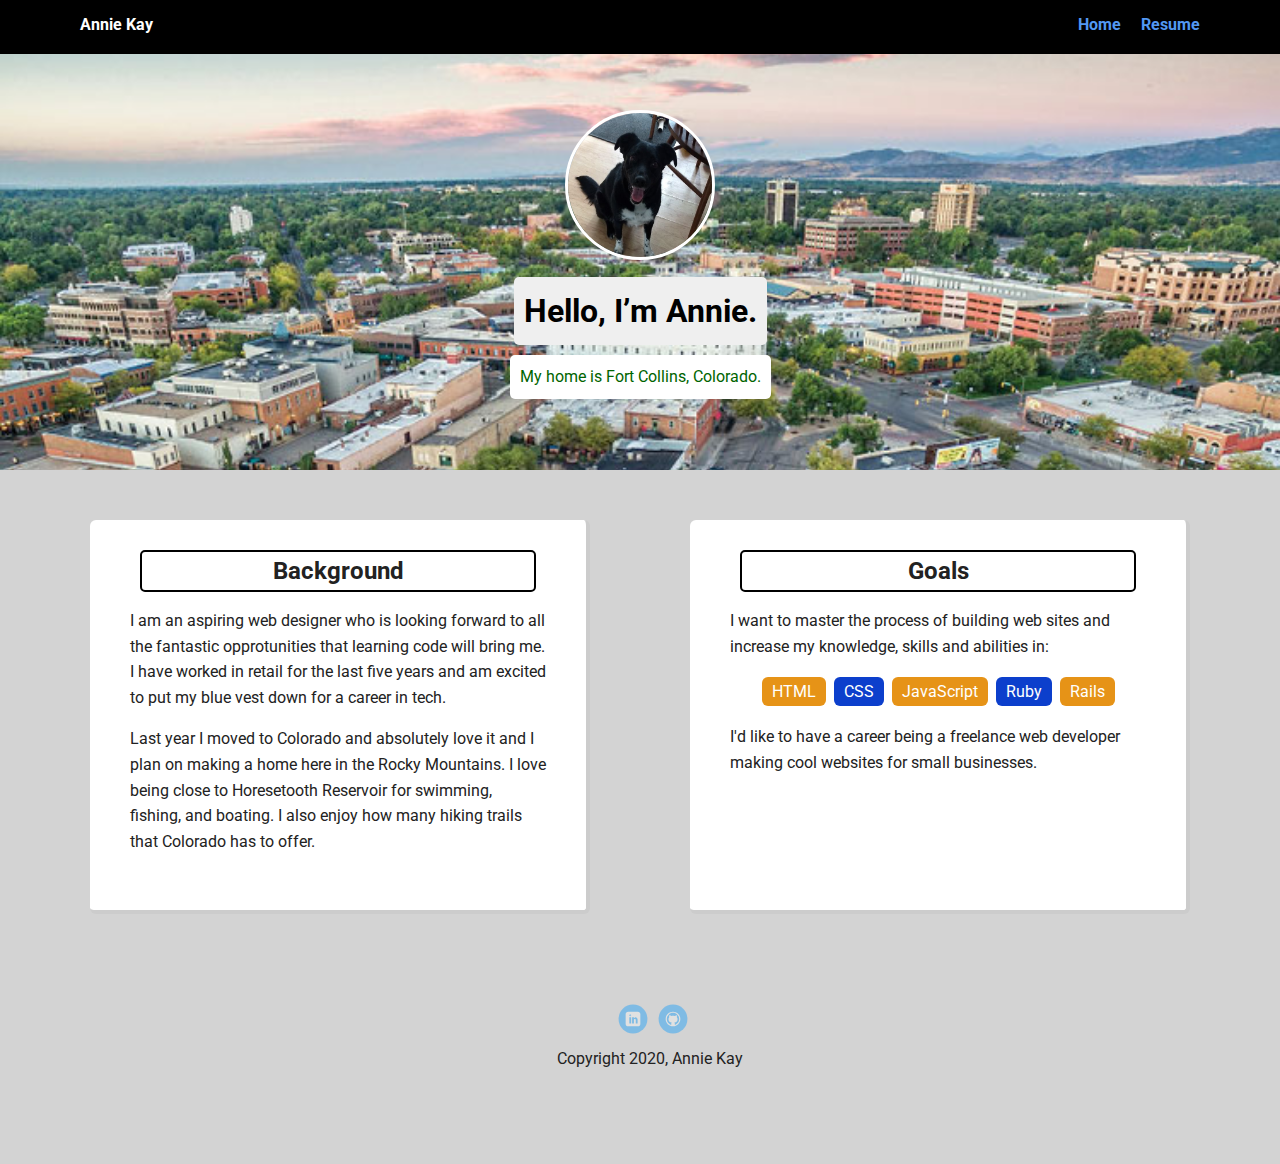
<file: portfolio_update_v1/index.html>
<!doctype html>
<html lang="en">
<head>
  <meta charset="utf-8">
  <title>Annie Kay's Profile</title>
  <meta name="viewport" content="width=device-width, initial-scale=1.0">
  <link rel="stylesheet" href="styles.css">
  <link href="https://fonts.googleapis.com/css?family=Muli%7CRoboto:400,300,500,700,900" rel="stylesheet">
</head>
  <body>

    <section class="main-nav">
        <ul class="nav">
          <li class="name">Annie Kay</li>
          <li><a href="index.html">Home</a></li>
          <li><a href="resume.html">Resume</a></li>
        </ul>
      </section>

    <header class="main-page">
      <img src="images/me.jpg" alt="profile picture of Annie Kay" class="profile-image">
      <h1 class="tag name">Hello, I’m Annie.</h1>
      <p class="tag location">My home is Fort Collins, Colorado.</p>
    </header>

    <main class="flex">
      <section class="background">
        <h2>Background</h2>
        <p>I am an aspiring web designer who is looking forward to all the fantastic opprotunities that learning code will bring me. I have worked in retail for the last five years and am excited to put my blue vest down for a career in tech.</p>
        <p>Last year I moved to Colorado and absolutely love it and I plan on making a home here in the Rocky Mountains.  I love being close to Horesetooth Reservoir for swimming, fishing, and boating.  I also enjoy how many hiking trails that Colorado has to offer.</p>
      </section> 

      <section class="goals">
        <h2>Goals</h2>
        <p>I want to master the process of building web sites and increase my knowledge, skills and abilities in:</p>
        <ul class="skills">
          <li>HTML</li>
          <li>CSS</li>
          <li>JavaScript</li>
          <li>Ruby</li>
          <li>Rails</li>
        </ul>
        <p>I'd like to have a career being a freelance web developer making cool websites for small businesses.</p>
      </section> 

    </main>
    <footer>
      <ul>
        <li><a href="https://www.linkedin.com/in/annie-kay-5a40a7176/" class="social linkedin" target="_blank">LinkedIn</a></li>
        <li><a href="https://github.com/anniekay627" class="social github" target="_blank">Github</a></li>
      </ul>
      <p class="copyright">Copyright 2020, Annie Kay</p>
    </footer>
  </body>
  </html>
</file>
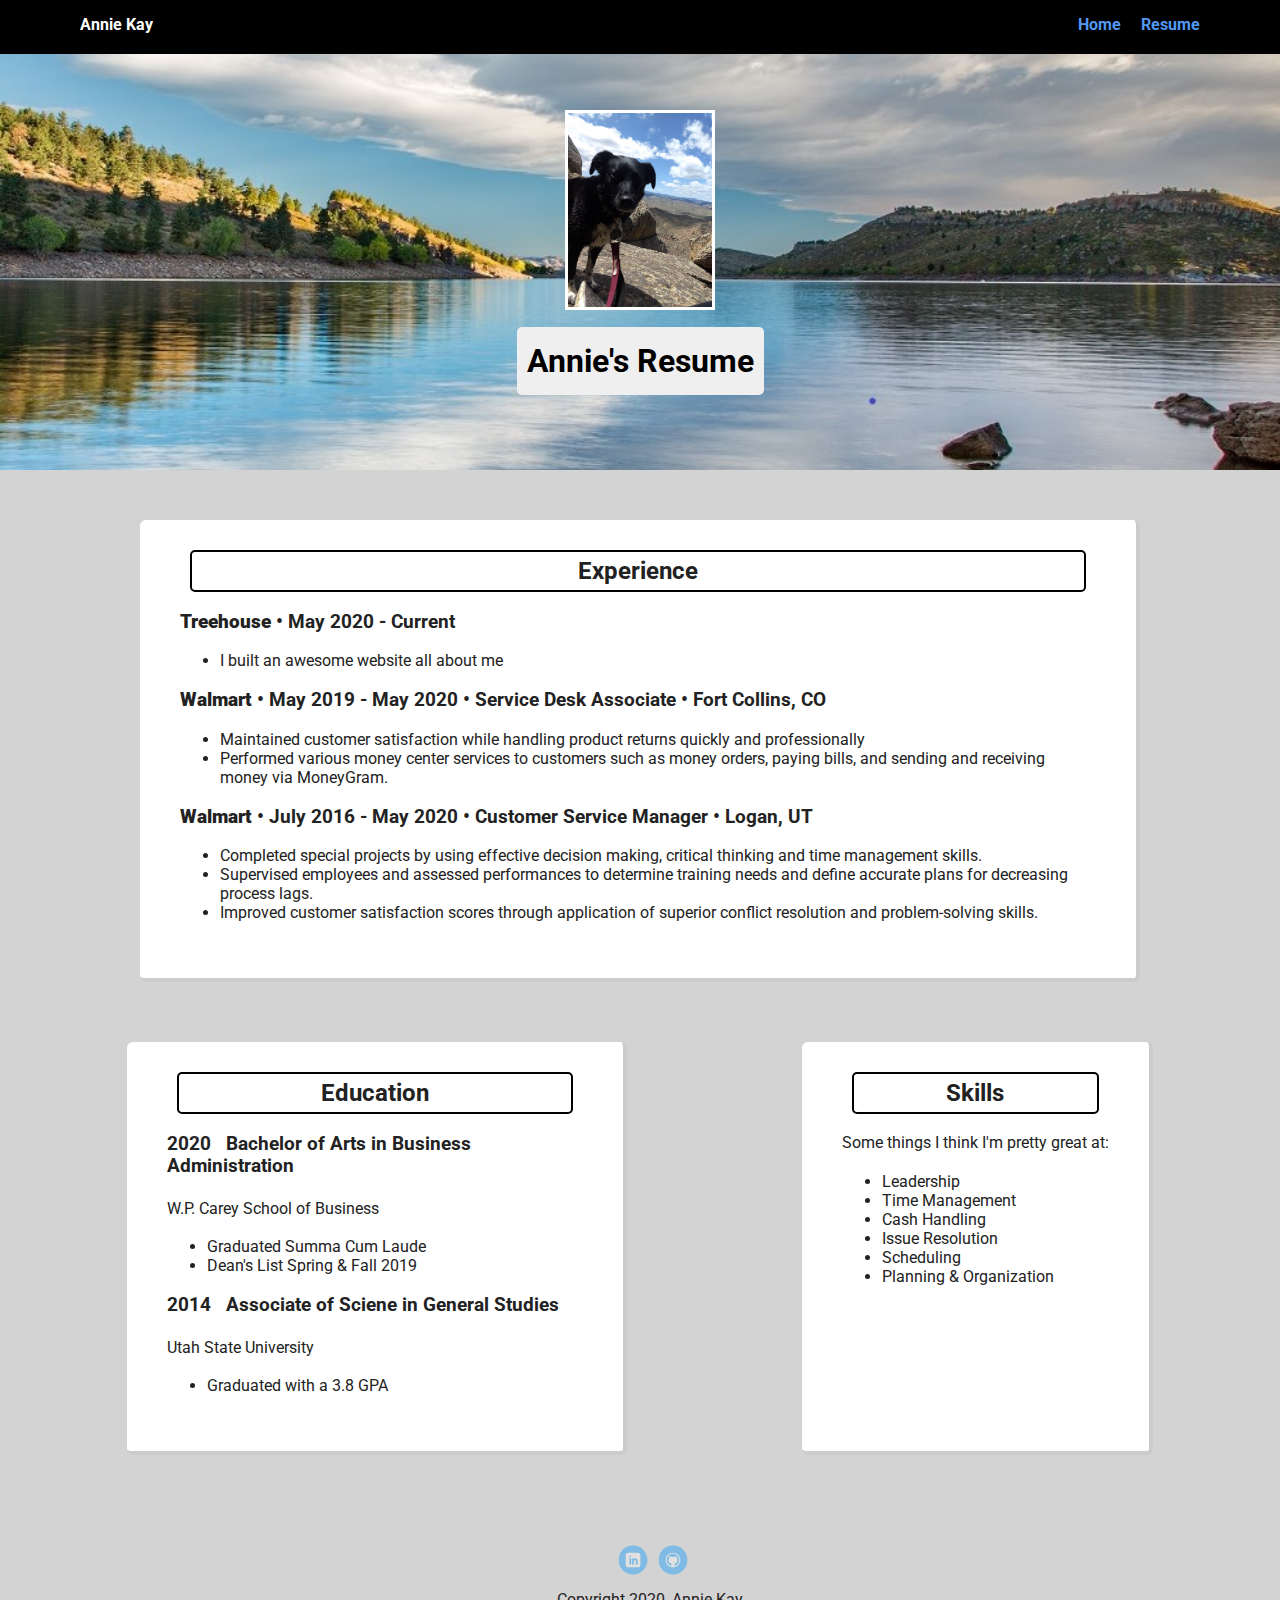
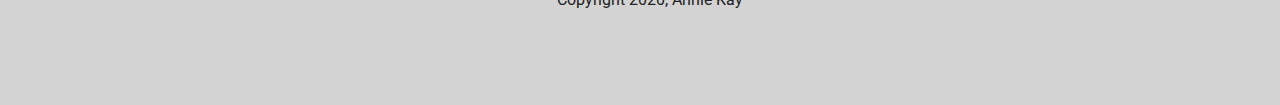
<file: portfolio_update_v1/resume.html>
<!DOCTYPE html>
<html lang="en">
<head>
  <meta charset="UTF-8">
  <meta name="viewport" content="width=device-width, initial-scale=1.0">
  <title>Annie Kay's Resume</title>
  <link rel="stylesheet" href="styles.css">
  <link href="https://fonts.googleapis.com/css?family=Muli%7CRoboto:400,300,500,700,900" rel="stylesheet">
</head>

<body>
    <section class="main-nav">
        <ul class="nav">
          <li class="name">Annie Kay</li>
          <li><a href="index.html">Home</a></li>
          <li><a href="resume.html">Resume</a></li>
        </ul>
    </section>

    <header class="resume-page">
        <img src="images/greyrock.jpg" alt="Me at the top of greyrock trail" class="resume-image">
        <h1 class="tag name">Annie's Resume</h1>
    </header>
                                    
    <main class="resume">
                                          <!-- Below is experience -->
      <section class="experience">
        <h2>Experience</h2>
          <h3><strong>Treehouse</strong> &bull; May 2020 &dash; Current</h3>
            <ul>
              <li>I built an awesome website all about me</li>
            </ul>
          <h3><strong>Walmart</strong> &bull; May 2019 &dash; May 2020 &bull; Service Desk Associate &bull; Fort Collins, CO</h3>
            <ul>
              <li>Maintained customer satisfaction while handling product returns quickly and professionally</li>
              <li>Performed various money center services to customers such as money orders, paying bills, and sending and receiving money via MoneyGram.</li>
            </ul>
          <h3><strong>Walmart</strong> &bull; July 2016 &dash; May 2020 &bull; Customer Service Manager &bull; Logan, UT</h3>
            <ul>
              <li>Completed special projects by using effective decision making, critical thinking and time management skills. </li>
              <li>Supervised employees and assessed performances to determine training needs and define accurate plans for decreasing process lags. </li>
              <li>Improved customer satisfaction scores through application of superior conflict resolution and problem-solving skills.</li>
            </ul>
      </section>
                                             <!--Below is education-->

      <section class="education">
        <h2>Education</h2>
        <h3>2020 &nbsp; Bachelor of Arts in Business Administration</h3>
        <p>W.P. Carey School of Business</p>
        <ul>
          <li>Graduated Summa Cum Laude</li>
          <li>Dean's List Spring &amp; Fall 2019</li>
        </ul>
        <h3>2014 &nbsp; Associate of Sciene in General Studies</h3>
        <p>Utah State University</p>
        <ul>
          <li>Graduated with a 3.8 GPA</li>
        </ul>
      </section> 
                                        <!--Below is skills-->
      <section class="resume-skills">
        <h2>Skills</h2>
        <p>Some things I think I'm pretty great at:</p>
        <ul>
          <li>Leadership</li>
          <li>Time Management</li>
          <li>Cash Handling</li>
          <li>Issue Resolution</li>
          <li>Scheduling</li>
          <li>Planning &amp; Organization</li>

        </ul>
      </section>
  
    </main>
                              <!--End of Main Content-->
    <footer>
      <ul>
        <li><a href="https://www.linkedin.com/in/annie-kay-5a40a7176/" class="social linkedin" target="_blank">LinkedIn</a></li>
        <li><a href="https://github.com/anniekay627" class="social github" target="_blank">Github</a></li>
      </ul>
      <p class="copyright">Copyright 2020, Annie Kay</p>
    </footer>
</body>
</html>
</file>
<file: portfolio_update_v1/styles.css>
/* Global Layout Set-up */
* { 
  box-sizing: border-box;
}
  
body {
  margin: 0;
  padding: 0;
  text-align: center;
  font-family: 'Roboto', sans-serif;
  color: #222;
  background: lightgrey;
}

h2 {
  margin: 10px;
  padding: 5px;
  border: 2px solid black;
  border-radius: 5px;
  text-align: center;
}
/* Link Styles */

a {
  text-decoration: none;
  color: rgb(82, 152, 243);
}
a:hover {
  color: #6633ff;
}

/* Section Styles */

.main-nav {
  width: 100%;
  background: black;
  min-height: 30px;
  padding: 10px;
  position: fixed;
  text-align: center;
}
.nav {
  display: flex;
  justify-content: space-around;
  font-weight: 700;
  list-style-type: none;
  margin: 0 auto;
  padding: 0;
}

.nav .name {
    display: block;
    margin-right: auto;
    color: white;
}
.nav li {
  padding: 5px 10px 10px 10px;
}
.nav a {
  transition: all .5s;
}
.nav a:hover {
  color: white
}

header {
  text-align: center;
  background: url('images/fortcollins.jpg') no-repeat top center ;
  background-size: cover;
  overflow: hidden;
  padding-top: 60px;
}
header {
  line-height: 1.5;
}
header .profile-image {
  margin-top: 50px;
  width: 150px;
  height: 150px;
  border-radius: 50%;
  border: 3px solid white;
  transition: all .5s;
}
header .profile-image:hover {
  transform: scale(1.5) rotate(20deg);
}

.resume-page {
  text-align: center;
  background: url('images/horsetooth.jpg') no-repeat top center ;
  background-size: cover;
  overflow: hidden;
  padding-top: 60px;
}

.resume-page {
  line-height: 1.5;
}

header .resume-image {
  margin-top: 50px;
  width: 150px;
  height: 200px;
  border: 3px solid white;
  transition: all .5s;
}
header .resume-image:hover {
  transform: scale(1.3);
}

.tag {
  background-color: #efefef;
  color: black;
  padding: 10px;
  border-radius: 5px;
  display: table;
  margin: 10px auto;
} 
.location {
  background-color: white;
  color: darkgreen;
}
.background {
  margin: 30px;
  padding: 20px 40px 40px;
  max-width: 500px;
  text-align: left;
  background: #fff;
  border-bottom: 4px solid #ccc;
  border-right: 4px solid #ccc; 
  border-radius: 6px;
  transition: all .5s;
}
.background:hover {
  border-color: green;
}
.goals {
  margin: 30px;
  padding: 20px 40px 40px;
  max-width: 500px;
  text-align: left;
  background: #fff;
  border-bottom: 4px solid #ccc;
  border-right: 4px solid #ccc;
  border-radius: 6px;
  transition: all .5s;
}
.goals:hover {
  border-color: purple;
}

.experience {
  margin: 30px;
  padding: 20px 40px 40px;
  max-width: 1000px; 
  text-align: left;
  background: #fff;
  border-bottom: 4px solid #ccc;
  border-right: 4px solid #ccc;
  border-radius: 6px;
  transition: all .5s;
  flex-grow: 2;
}
.experience:hover {
  border-color: yellow;
}

.education {
  margin: 30px;
  padding: 20px 40px 40px;
  max-width: 500px;
  text-align: left;
  background: #fff;
  border-bottom: 4px solid #ccc;
  border-right: 4px solid #ccc;
  border-radius: 6px;
  transition: all .5s;
}
.education:hover {
  border-color: orange;
}

.resume-skills {
  margin: 30px;
  padding: 20px 40px 40px;
  max-width: 500px;
  text-align: left;
  background: #fff;
  border-bottom: 4px solid #ccc;
  border-right: 4px solid #ccc;
  border-radius: 6px;
  transition: all .5s;
}
.resume-skills:hover {
  border-color: aqua;
}

ul.skills {
  padding: 0;
  text-align: center;
}

.skills li {
  border-radius: 6px;
  display: inline-block;
  background: #0c3fcc;
  color: white;
  padding: 5px 10px;
  margin: 2px;
}

.skills li:nth-child(odd) {
  background: #e69317;
}

footer {
  width: 100%;
  min-height: 30px;
  padding: 20px 0 40px 20px;
}

footer .copyright {
  top: -8px;
  font-size: .75em;
}

footer ul {
  list-style-type: none;
  margin: 0;
  padding: 0;
}

footer ul li {
  display: inline-block;
}

a.social {
  display: inline-block;
  text-indent: -9999px;
  margin-left: 5px;
  width: 30px;
  height: 30px;
  background-size: 30px 30px;
  opacity: .4;
  transition: all .5s;
}

a.linkedin {
  background-image: url(images/linkedin.svg);
}
a.github {
  background-image: url(images/github.svg);
}
a.social:hover {
  opacity: 1;
}
.clearfix {
  clear: both;
}

/* Styles for larger screens */
@media screen and (min-width: 720px) {
  
  .flex {
      display: -ms-flexbox;      /* TWEENER - IE 10 */
      display: flex; 
      max-width: 1200px;
      -ms-flex-pack: distribute;
      justify-content: space-around;
      margin: 0 auto;
  }

  .resume {
    display: flex;
    display: -ms-flexbox;
    flex-wrap: wrap;
    max-width: 1200px;
    -ms-flex-pack: distribute;
    justify-content: space-around;
    margin: 0 auto;
  }

  header {
    min-height: 470px;
  }

  .nav {
    max-width: 1200px;
    padding: 0 30px;
  }


  main {
    padding-top: 20px;
  }

  main p {
    line-height: 1.6em;
  }

  footer {
    font-size: 1.3em;
    max-width: 1200px;
    margin: 40px auto;
  }

}
</file>
